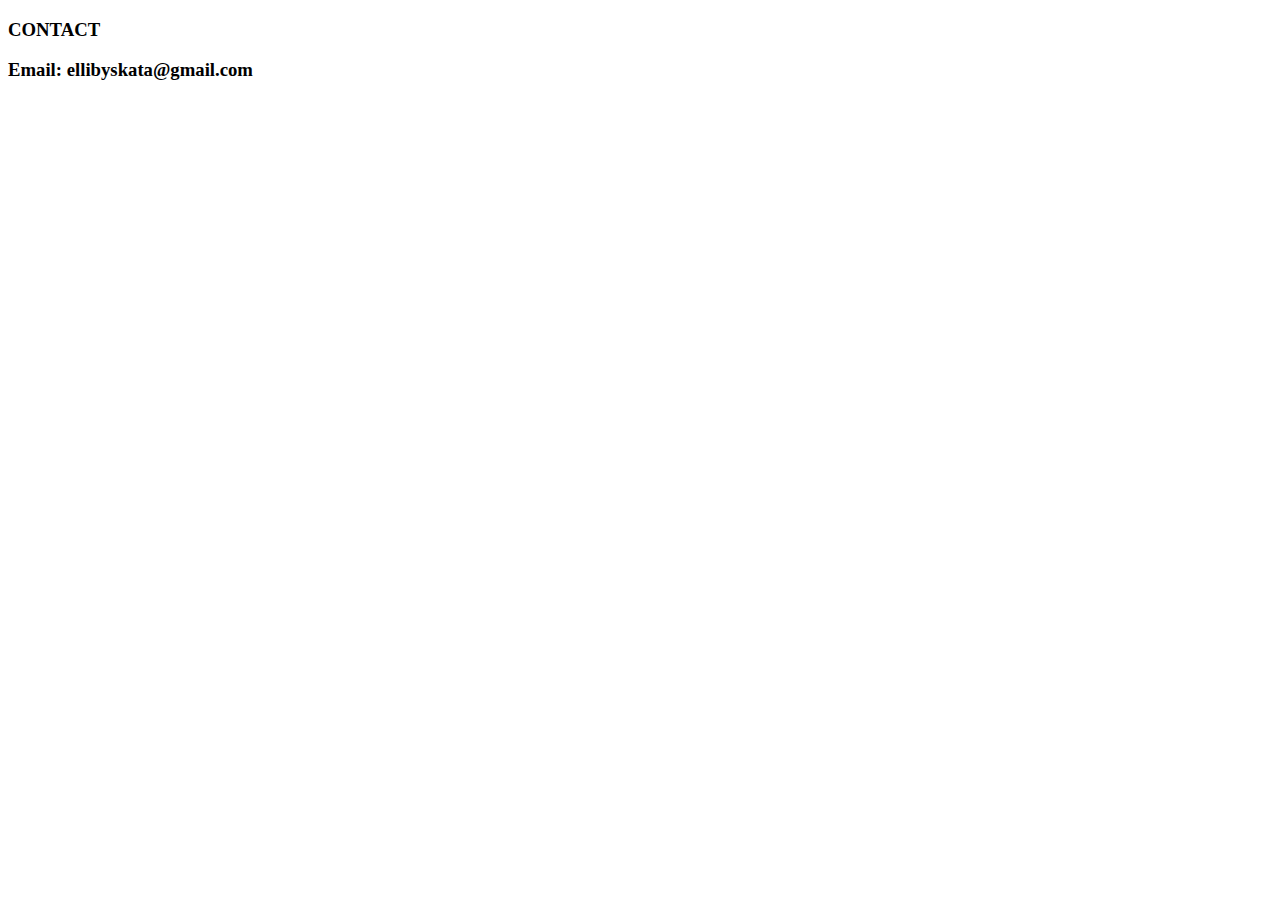
<file: contact.html>
<!DOCTYPE html>
<html lang="en">
<head>
    <meta charset="UTF-8">
    <meta name="viewport" content="width=device-width, initial-scale=1.0">
    <title>Document</title>
</head>
<body>
    <footer>
        <div>
            <h3 class="contact">CONTACT</h3>
            <h3 class="mail">Email: ellibyskata@gmail.com</h3>
        </div>
        </footer>
</body>
</html>
</file>
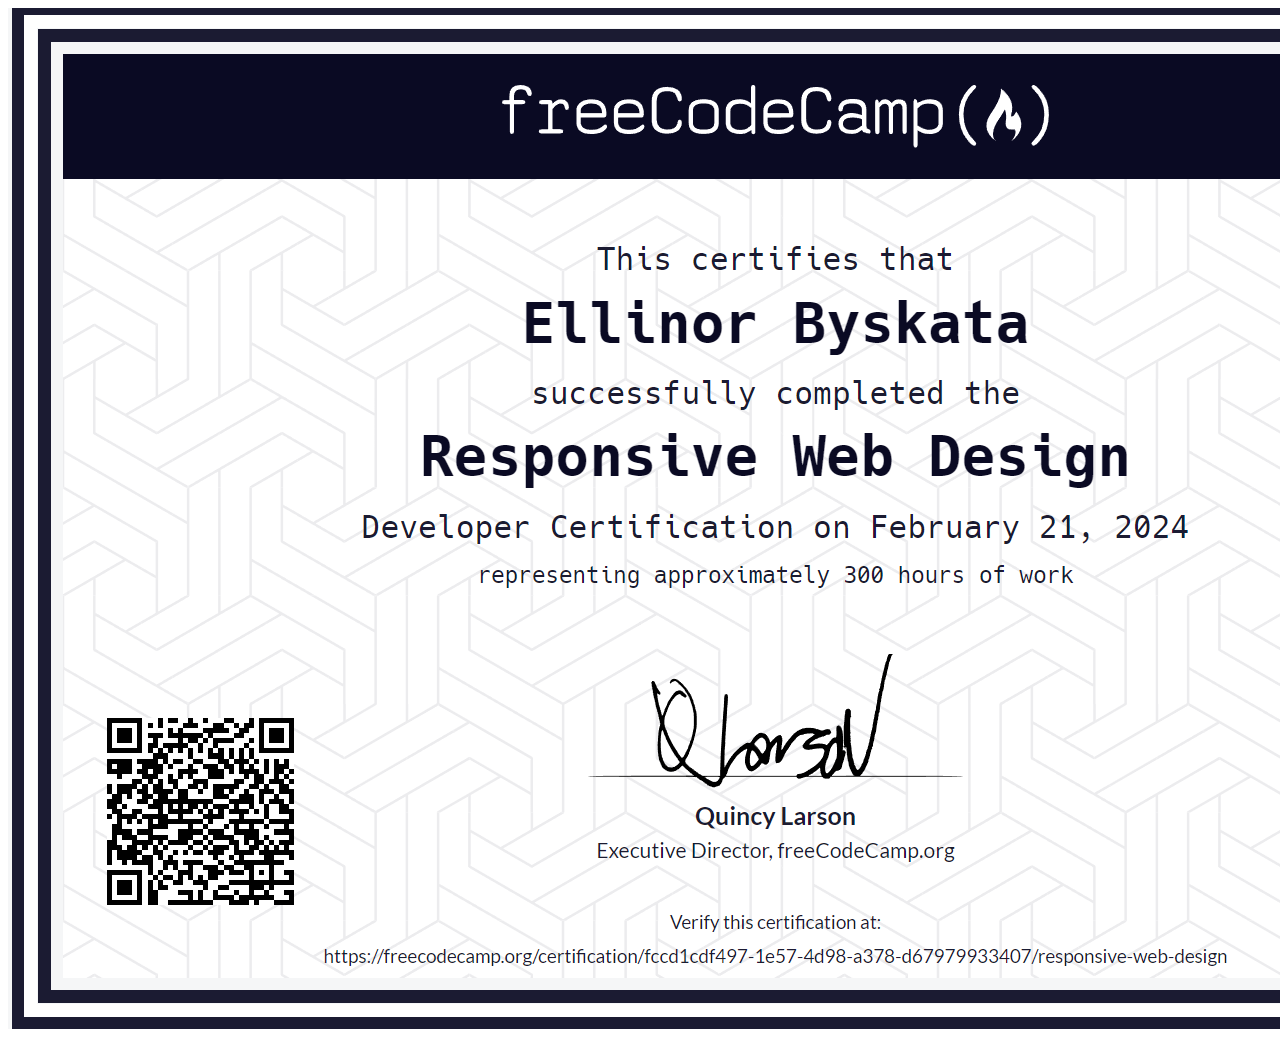
<file: project.html>
<!DOCTYPE html>
<html lang="en">
<head>
    <meta charset="UTF-8">
    <meta name="viewport" content="width=device-width, initial-scale=1.0">
    <title>Document</title>
</head>
<body>
    <img src="freecodecamp.png" id="certifikat">
</body>
</html>
    
</div>
</file>
